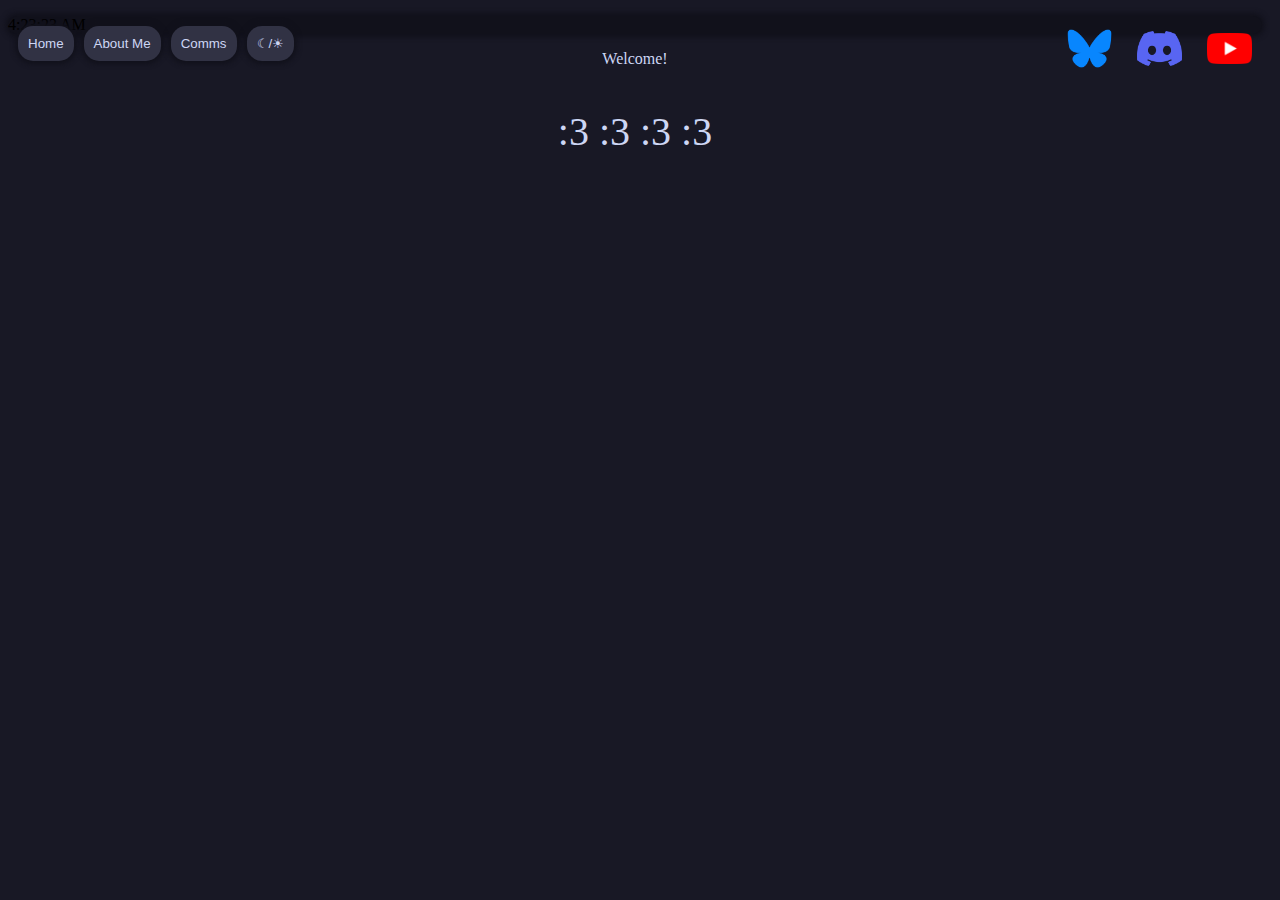
<file: index.html>
<!DOCTYPE html>
<html lang="en" class="scrollbar-bullshit">

<head>
    <link id="style" rel="stylesheet" href="style.css">

    <script>
        var darkMode = localStorage.getItem("darkMode") === "true";

        if (darkMode) {
            document.documentElement.classList.add("dark-mode");
        } else {
            document.documentElement.classList.remove("dark-mode");
        }
    </script>

    <title>Sen's Site</title>
    <meta name="viewport" content="width=device-width, initial-scale=1.0">
</head>

<body>
    <div id="bannerBar" style="position:sticky; top: 10px; border-radius: 15px;">
        <div class="buttons">
            <button class="bannerButtons" id="homeButton">Home</button>
            <button class="bannerButtons" id="aboutButton">About Me</button>
            <button class="bannerButtons" id="commButton">Comms</button>
            <button class="bannerButtons" id="colorMode">☾/☀︎</button>
        </div>
        <div class="bannerSocials">
            <a href="https://bsky.app/profile/senexd.me">
                <img class="socialImages" src="images/bsky.png" alt="Bluesky">
            </a>
            <a href="https://discord.gg/RHpPQrYMEQ">
                <img class="socialImages" src="images/discord-mark-blue.png" alt="Discord">
            </a>
            <a href="https://www.youtube.com/@Senexd">
                <img class="socialImages" src="images/yt_icon_rgb.png" alt="Youtube">
            </a>
        </div>
        <div class="clock">
            <p id="time"></p>
        </div>
    </div>
    <div style="overflow-y: scroll; scroll-behavior: smooth; scrollbar-width: none;">
        <div id="Home" style="display: block">
            <header id="mainHeader" class="text" style="text-align: center;"></header>
            <p id="splashText" class="text" style="text-align: center; font-size:40px;"></p>
            <div style="padding: 75px;"></div>
            <div id="loadPostSplash" style="opacity: 0;">
                <p class="text" id="intro"
                    style="text-align: center; font-size:30px; margin-left: 50px; margin-right: 50px; text-align: center;">
                    HEY! You, yeah you, the person reading this. Welcome to my personal website, where you can find
                    some information about me and my work. Click the buttons on the banner above to shimmy your way
                    over
                    to learn more about me, or maybe move yourself over to the comms tab and to commission my works.
                    Quite possibly you might check out my socials, maybe get in touch with me, either about a
                    bug/typo here, maybe some feedback on my work or the site, or maybe just to say have a short chat.
                    Who
                    knows,
                    you might be able to find something interesting here.
                </p>
            </div>
        </div>

        <div id="About" style="display: none;">
            <header id="mainHeader" class="text" style="text-align: center;">About Me</header>
            <p class="text" style="text-align: center; font-size:30px; margin-left: 50px; margin-right: 50px;">I'm
                Senexd, a protogen/nardo whatever-the-fuck who makes music, does programming, and some other stuff.
            </p>
            <p class="text" style="text-align: center; font-size:30px; margin-left: 50px; margin-right: 50px;">I
                really don't know what else much to say here so lemme just blast off a bunch of shit:</p>
            <p class="textList" style="text-align: center; font-size:30px; margin-left: 50px; margin-right: 50px;">-
                Trans
            </p>
            <p class="textList" style="text-align: center; font-size:30px; margin-left: 50px; margin-right: 50px;">-
                Furry
            </p>
            <p class="textList" style="text-align: center; font-size:30px; margin-left: 50px; margin-right: 50px;">-
                Learning Esperanto</p>
            <p class="textList" style="text-align: center; font-size:30px; margin-left: 50px; margin-right: 50px;">-
                18yrs
                Old</p>
            <p class="textList" style="text-align: center; font-size:30px; margin-left: 50px; margin-right: 50px;">-
                Avid
                Feline Enjoyer</p>
            <p class="textList" style="text-align: center; font-size:30px; margin-left: 50px; margin-right: 50px;">-
                VRChat
                No-lifer</p>
        </div>

        <div id="Comms" style="display: none;">
            <header id="mainHeader" class="text" style="text-align: center;">Commissions</header>
            <p class="text" style="text-align: center; font-size: 30px;">Interested in commissions? Read below for
                more
                details and important info</p>
            <p class="text" style="text-align: center; font-size: 200px; margin-top: 50px;">↓↓↓</p>
            <p class="textCommInfo"
                style="text-align: center; font-size: 30px; padding-top: 75px; margin-left: 25%; margin-right: 25%;">
                Sorry, the Commissions section is currently under active construction, please check back later for
                proper info!
            </p>
        </div>
    </div>
    </div>
    <script src="script.js"></script>
    <script src="time.js"></script>
    <script src="pageChange.js"></script>
    <script src="colorModeSwapper.js"></script>
</body>

</html>
</file>
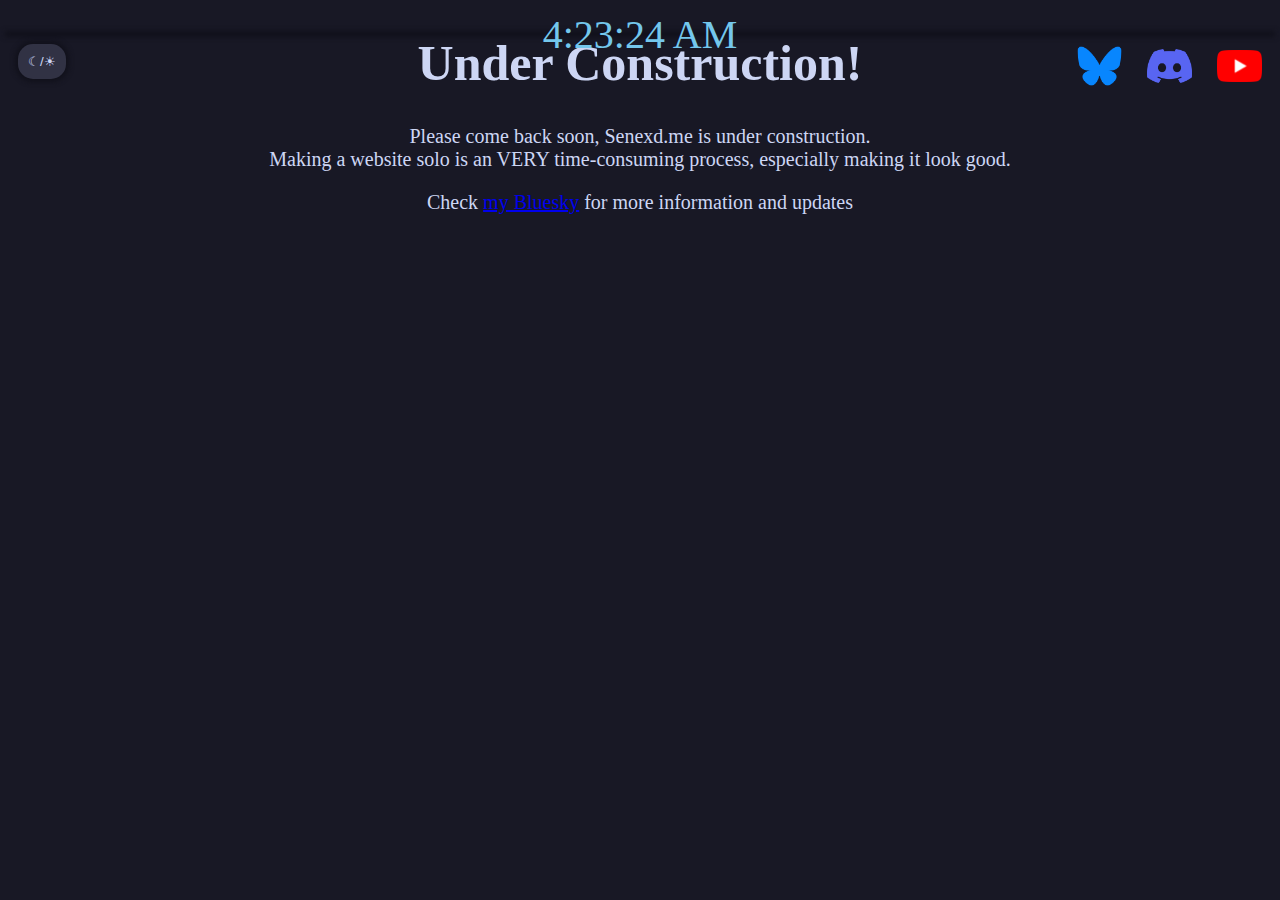
<file: construction.html>
<!DOCTYPE html>
<html>

<head>
    <link id="style" rel="stylesheet" href="style.css">

    <script>
        var darkMode = localStorage.getItem("darkMode") === "true";

        if (darkMode) {
            document.documentElement.classList.add("dark-mode");
        } else {
            document.documentElement.classList.remove("dark-mode");
        }
    </script>

    <title>Sen's Site</title>
</head>

<body>
    <div id="bannerBar" style="position:sticky; top: 10px; border-radius: 15px;">
        <div class="buttons">
            <button class="bannerButtons" id="colorMode">☾/☀︎</button>
        </div>
        <div class="bannerSocials">
            <a href="https://bsky.app/profile/senexd.me">
                <img class="socialImages" src="images/bsky.png" alt="Bluesky">
            </a>
            <a href="https://discord.gg/RHpPQrYMEQ">
                <img class="socialImages" src="images/discord-mark-blue.png" alt="Discord">
            </a>
            <a href="https://www.youtube.com/@Senexd">
                <img class="socialImages" src="images/yt_icon_rgb.png" alt="Youtube">
            </a>
        </div>
        <div class="time" id="time"></div>
    </div>
    <div>
        <h1 class="text" style="text-align: center; font-size: 50px;">Under Construction!</h1>
        <p class="text" style="text-align: center; font-size: 20px;">Please come back soon, Senexd.me is
            under
            construction.<br>Making a website solo is an VERY time-consuming process, especially making it look good.
        </p>
        <p class="text" style="text-align: center; font-size: 20px;">Check <a
                href="https://bsky.app/profile/senexd.me">my Bluesky<a>
                    for more information and updates</p>
    </div>
    <script src="time.js"></script>
    <script src="colorModeSwapper.js"></script>
</body>

</html>
</file>
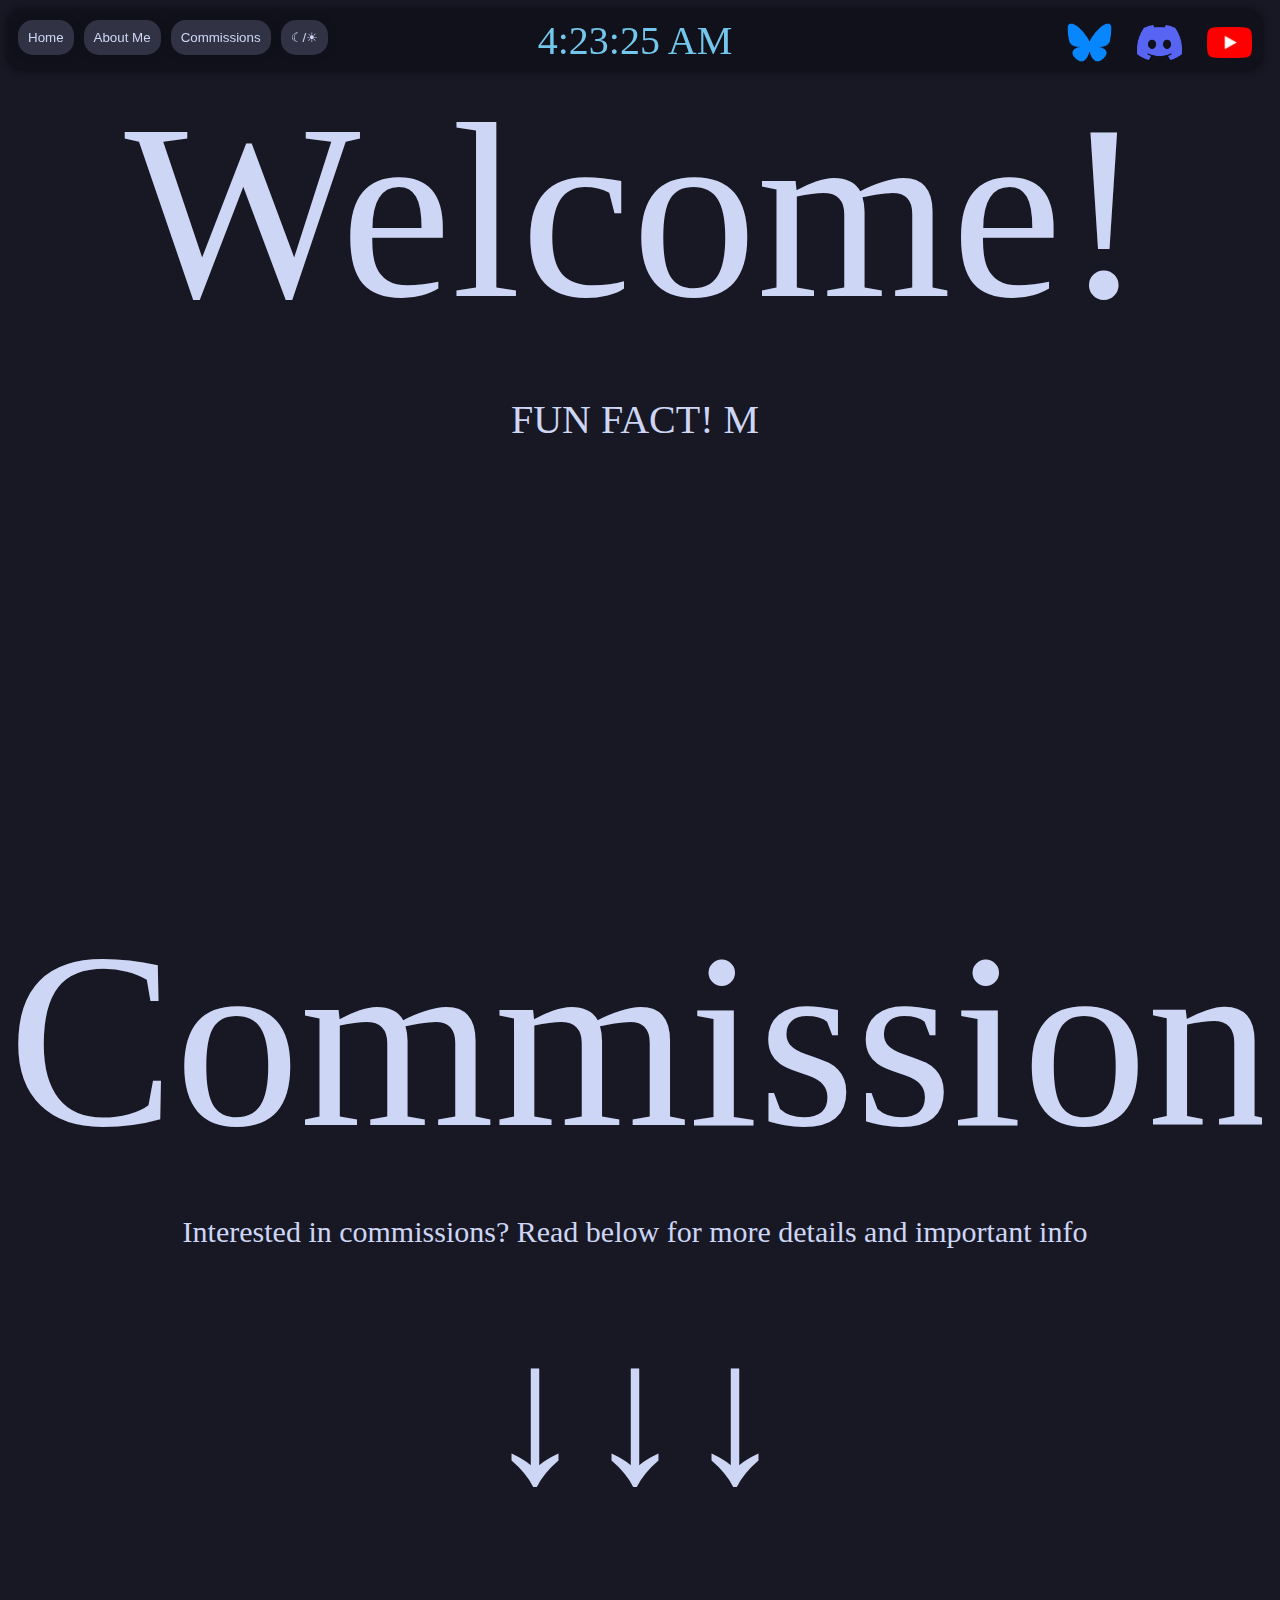
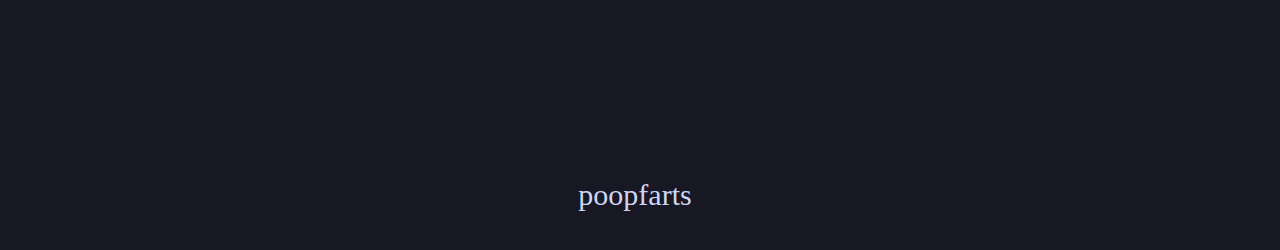
<file: index_.html>
<!DOCTYPE html>
<html lang="en" class="scrollbar-bullshit">

<head>
    <link id="style" rel="stylesheet" href="dark.css">
    <title>Sen's Site</title>
    <meta name="viewport" content="width=device-width, initial-scale=1.0">
</head>

<body>
    <div id="bannerBar" style="position:sticky; top: 10px; padding: 30px 22px; border-radius: 15px;">
        <div class="buttons">
            <button class="bannerButtons" id="homeButton">Home</button>
            <button class="bannerButtons" id="aboutButton">About Me</button>
            <button class="bannerButtons" id="commButton">Commissions</button>
            <button class="bannerButtons" id="colorMode">☾/☀︎</button>
        </div>
        <div class="bannerSocials">
            <a href="https://bsky.app/profile/senexd.me">
                <img class="socialImages" src="images/bsky.png" alt="Bluesky">
            </a>
            <a href="https://discord.gg/RHpPQrYMEQ">
                <img class="socialImages" src="images/discord-mark-blue.png" alt="Discord">
            </a>
            <a href="https://www.youtube.com/@Senexd">
                <img class="socialImages" src="images/yt_icon_rgb.png" alt="Youtube">
            </a>
        </div>
        <div class="time" id="time"></div>
    </div>
    <div style="overflow-y: scroll; scroll-behavior: smooth; scrollbar-width: none;">
        <div id="Home">
            <header id="mainHeader" class="text" style="font-size: 250px; text-align: center;"></header>
            <p id="splashText" class="text" style="text-align: center; font-size:40px;"></p>
            <div style="padding: 75px;"></div>
            <div id="loadPostSplash" style="opacity: 0;">
                <p class="text"
                    style="text-align: center; font-size:30px; margin-left: 50px; margin-right: 50px; text-align: justify;">
                    HEY! You, yeah you, the person reading this. Welcome to my personal website, where you can find
                    some information about me and my work. Click the buttons on the banner above to shimmy your way over
                    to learn more about me, or maybe move yourself over to the music tab and listen to some of my tunes.
                    Quite possibly you might check out my socials, possibly get in touch with me, either about a
                    bug/typo here, maybe some feedback on my music, or maybe just to say have a short chat. Who knows,
                    you might be able to find something interesting here.
                </p>
            </div>
        </div>

        <div id="About">
            <header id="mainHeader" class="text" style="font-size: 250px; text-align: center;">About Me</header>
            <p class="text" style="text-align: center; font-size:30px; margin-left: 50px; margin-right: 50px;">I'm
                Senexd, a protogen/nardo whatever-the-fuck who makes music, does programming, and some other stuff.</p>
            <p class="text" style="text-align: center; font-size:30px; margin-left: 50px; margin-right: 50px;">I
                really don't know what else much to say here so lemme just blast off a bunch of shit:</p>
            <p class="text" style="text-align: center; font-size:30px; margin-left: 50px; margin-right: 50px;">- Trans
            </p>
            <p class="text" style="text-align: center; font-size:30px; margin-left: 50px; margin-right: 50px;">- Furry
            </p>
            <p class="text" style="text-align: center; font-size:30px; margin-left: 50px; margin-right: 50px;">-
                Learning Esperanto</p>
            <p class="text" style="text-align: center; font-size:30px; margin-left: 50px; margin-right: 50px;">- 18yrs
                Old</p>
            <p class="text" style="text-align: center; font-size:30px; margin-left: 50px; margin-right: 50px;">- Avid
                Feline Enjoyer</p>
            <p class="text" style="text-align: center; font-size:30px; margin-left: 50px; margin-right: 50px;">- VRChat
                No-lifer</p>
        </div>

        <div id="Comms">
            <header id="mainHeader" class="text" style="font-size: 250px; text-align: center;">Commissions</header>
            <p class="text" style="text-align: center; font-size: 30px;">Interested in commissions? Read below for more
                details and important info</p>
            <p class="text" style="text-align: center; font-size: 200px; margin-top: 50px;">↓↓↓</p>
            <p class="text"
                style="text-align: center; font-size: 30px; padding-top: 50px; margin-left: 25%; margin-right: 25%;">
                poopfarts
            </p>
        </div>
    </div>
    <script src="script.js"></script>
    <script src="time.js"></script>
    <script src="pageChange.js"></script>
    <script src="colorModeSwapper.js"></script>
</body>

</html>
</file>
<file: style.css>
:root {
    --bg-color: #e6e9ef;
    --text-color: #4c4f69;
    --accent-color: #209fb5;
    --banner-bg: #dce0e8;
    --button-bg: #ccd0da;
    --button-text: #4c4f69;
    --button-hover-bg: #4c4f69;
    --button-hover-text: #ccd0da;
    --box-shadow: 0px 0px 5px 3px #dce0e8;
    --scrollbar-track: #dce0e8;
    --scrollbar-thumb: #ccd0da;
}

.dark-mode {
    --bg-color: #181825;
    --text-color: #cdd6f4;
    --accent-color: #74c7ec;
    --banner-bg: #11111b;
    --button-bg: #313244;
    --button-text: #cdd6f4;
    --button-hover-bg: #cdd6f4;
    --button-hover-text: #313244;
    --box-shadow: 0px 0px 5px 3px #11111b;
    --scrollbar-track: #11111b;
    --scrollbar-thumb: #313244;
}

body {
    font-family: Garamond, serif;
    background-color: var(--bg-color);
    color: var(--text-color);
    transition: background-color 0.5s ease, color 0.5s ease;
}

.scrollbar-bullshit {
    scrollbar-width: thin;
    scrollbar-color: var(--scrollbar-thumb) var(--scrollbar-track);
    scrollbar-gutter: stable;
    scroll-behavior: smooth;
    overflow-y: scroll;
}

.bannerButtons {
    background: var(--button-bg);
    color: var(--button-text);
    cursor: pointer;
    border: none;
    border-radius: 15px;
    box-shadow: var(--box-shadow);
    padding: 10px;
    transition: all 0.2s ease-in-out;
}

.buttons button:hover {
    background-color: var(--button-hover-bg);
    color: var(--button-hover-text);
}

.bannerSocials {
    position: absolute;
    top: 10px;
    right: 10px;
    display: flex;
    gap: 25px;
}

.socialImages {
    width: 45px;
    height: 45px;
    object-fit: contain;
}

.clock {
    position: absolute;
    top: 50%;
    left: 50%;
    transform: translate(-50%, -50%);
    display: flex;
    align-items: center;
    justify-content: center;
    color: var(--accent-color);
}

#time {
    font-size: 40px;
}

.buttons {
    position: absolute;
    top: 10px;
    left: 10px;
    display: flex;
    gap: 10px;
}

#bannerBar {
    background-color: var(--banner-bg);
    box-shadow: var(--box-shadow);
    padding: 30px 22px;
}

.text {
    color: var(--text-color);
    animation: fadeIn;
}

.textList {
    color: var(--accent-color);
}

.textCommInfo {
    color: var(--text-color);
}

#mainHeader {
    font-size: 250px;
}

#intro {
    text-align: justify;
}

@keyframes fadeIn {
    0% {
        opacity: 0;
    }

    100% {
        visibility: visible;
        display: block;
        opacity: 1;
    }
}

@keyframes fadeOut {
    0% {
        opacity: 1;
    }

    100% {
        opacity: 0;
        visibility: hidden;
        display: none;
    }
}

/* Mobile Adjustments */
@media (max-width: 768px) {
    body {
        font-size: 16px;
    }

    .bannerButtons {
        padding: 8px;
        font-size: 14px;
    }

    .buttons {
        flex-direction: column;
        gap: 8px;
    }

    .bannerSocials {
        top: 10px;
        right: 10px;
        flex-direction: column;
        gap: 0px;
    }

    .socialImages {
        width: 55px;
        height: 55px;
    }

    #time {
        font-size: 75px;
    }

    #bannerBar {
        padding: 90px 22px;
    }

    #Home,
    #About,
    #Comms {
        padding: 15px;
    }

    .text {
        font-size: 18px;
    }

    .textList {
        font-size: 20px;
    }

    .textCommInfo {
        font-size: 22px;
    }

    #mainHeader {
        font-size: 100px;
    }

    #intro {
        text-align: center;
    }
}

/* Smaller Mobile (Phones) */
@media (max-width: 480px) {
    body {
        font-size: 16px;
    }

    .bannerButtons {
        padding: 6px;
        font-size: 12px;
    }

    .buttons {
        flex-direction: column;
        gap: 5px;
    }

    .bannerSocials {
        top: 0px;
        right: 10px;
        flex-direction: column;
        gap: 0px;
    }

    #bannerBar {
        padding: 70px 22px;
    }

    .socialImages {
        width: 45px;
        height: 45px;
    }

    #time {
        font-size: 30px;
    }

    .text {
        font-size: 16px;
    }

    .textList {
        font-size: 18px;
    }

    .textCommInfo {
        font-size: 20px;
    }

    #mainHeader {
        font-size: 50px;
    }

    #Home,
    #About,
    #Comms {
        padding: 10px;
    }
}
</file>
<file: dark.css>
.scrollbar-bullshit {
    scrollbar-width: thin;
    scrollbar-color: #313244 #11111b;
    scrollbar-gutter: stable;
    scroll-behavior: smooth;
    overflow-y: scroll;
}

.bannerButtons {
    background: #313244;
    color: #cdd6f4;
    cursor: pointer;
    border: none;
    border-radius: 15px;
    box-shadow: 0px 0px 5px 3px #11111b;
    padding: 10px;

    transition: all 0.2s ease-in-out;
}

.buttons button:hover {
    background-color: #cdd6f4;
    color: #313244;
}

.bannerSocials {
    position: absolute;
    top: 10px;
    right: 10px;
    display: flex;
    gap: 25px;
}

.socialImages {
    width: 45px;
    height: 45px;
    object-fit: contain;
}

.time {
    position: absolute;
    top: 50%;
    left: 50%;
    transform: translate(-50%, -50%);
    display: flex;
    align-items: center;
    justify-content: center;
    color: #74c7ec;
    font-size: 40px;
}

body {
    font-family: Garamond, serif;
    background-color: #181825;
}

.buttons {
    position: absolute;
    top: 10px;
    left: 10px;
    display: flex;
    gap: 10px;
}

#bannerBar {
    background-color: #11111b;
    box-shadow: 0px 0px 5px 3px #11111b;
}

.text {
    color: #cdd6f4;
}
</file>
